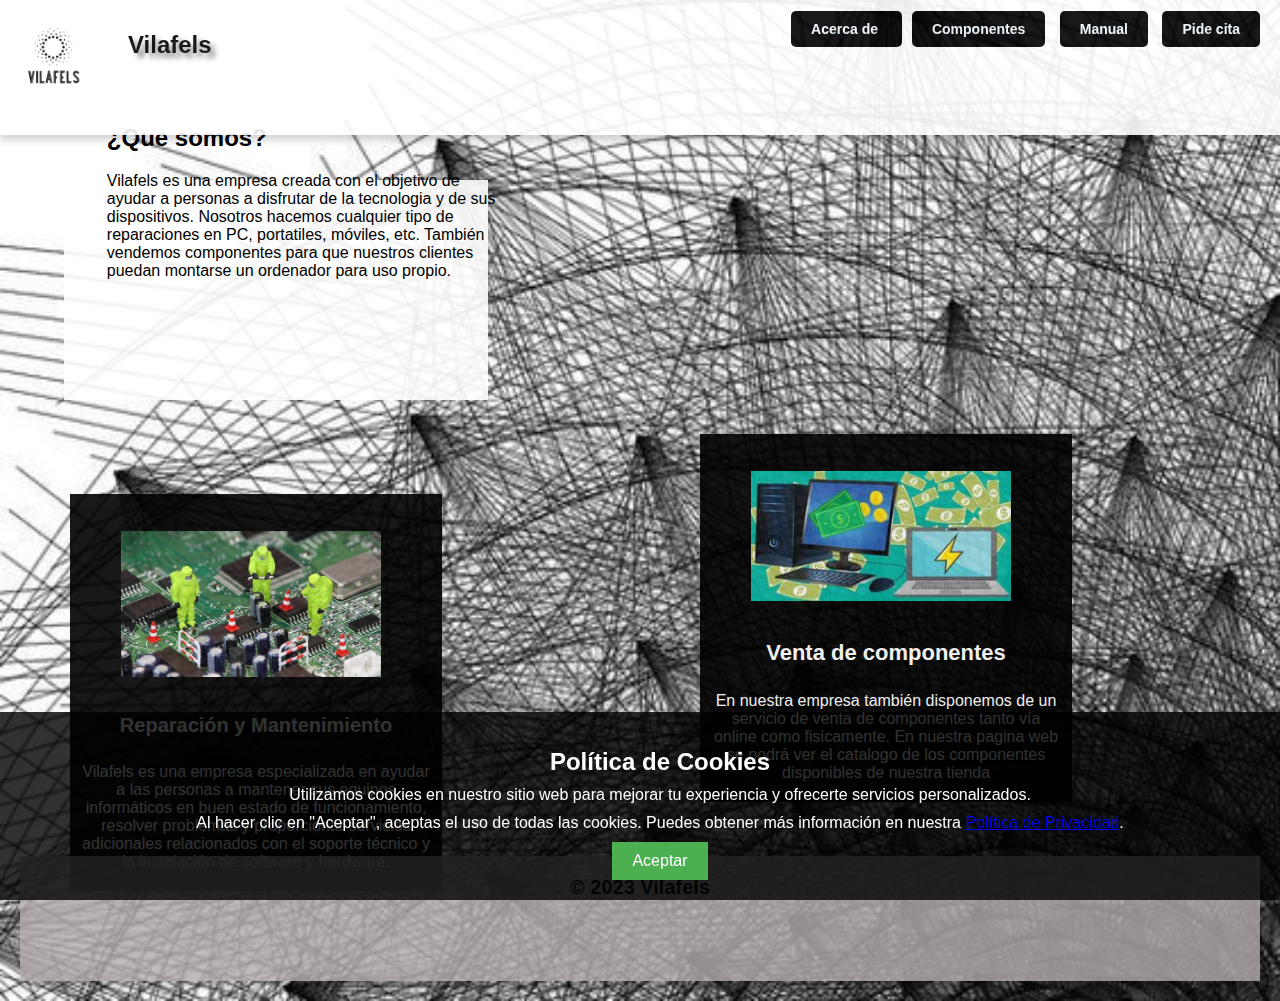
<file: index.html>
<!DOCTYPE html>
<html>
<head>
    <title>Vilafels - Página de empresa</title>
    <link rel="stylesheet" href="css/CSS.css">
    <meta charset="UTF-8">
    <title>Política de Cookies</title>
    <style>
        body {
            font-family: Arial, sans-serif;
            margin: 20px;
            z-index: 100000000;
        }

        h1 {
            font-size: 24px;
            margin-bottom: 10px;
            z-index: 100000000;
        }

        p {
            margin-bottom: 10px;
            z-index: 100000000;
        }

        .cookie-banner {
            position: fixed;
            bottom: 0;
            left: 0;
            width: 100%;
            background-color: rgba(0, 0, 0, 0.8);
            color: #fff;
            padding: 20px;
            text-align: center;
            z-index: 9999;
            z-index: 100000000;
        }
        .cookie-banner p {
            margin: 0 0 10px;
        }

        .cookie-banner button {
            background-color: #4caf50;
            color: #fff;
            border: none;
            padding: 10px 20px;
            font-size: 16px;
            cursor: pointer;
            z-index: 100000000;
        }
    
    </style>
</head>

<body>
    <div class="cookie-banner">
        <h1>Política de Cookies</h1>
        <p>Utilizamos cookies en nuestro sitio web para mejorar tu experiencia y ofrecerte servicios personalizados.</p>
        <p>Al hacer clic en "Aceptar", aceptas el uso de todas las cookies. Puedes obtener más información en nuestra <a href="politica.html">Política de Privacidad</a>.</p>
        <button onclick="acceptCookies()">Aceptar</button>
    </div>

    <script>
        function acceptCookies() {
            document.cookie = "cookies_accepted=true; expires=Thu, 31 Dec 2099 23:59:59 UTC; path=/";
            document.querySelector('.cookie-banner').style.display = 'none';
        }

        if (document.cookie.indexOf('cookies_accepted=true') === -1) {
            document.querySelector('.cookie-banner').style.display = 'block';
        }
    </script>
    <header>
        <img src="../img/logo.png" width="50px" >
        <h1 class="titulo">Vilafels</h1>
        <div class="button-container">
            <a href="acerca.html" class="button">Acerca de </a>
            <a href="componentes.html" class="button">Componentes</a>
            <a href="manual.html" class="button">Manual</a>
            <a href="https://docs.google.com/forms/d/e/1FAIpQLScEVuIniQUZm56j2W2OmTerSLw4I7gjItUtVFjIiXJKiz4-vQ/viewform?vc=0&c=0&w=1&flr=0" class="button">Pide cita</a>
        </div>
    </header>
 
<div class="texto">
</div>

<div class="paragrafo">
    <h2> ¿Que somos?</h2>
    <p>Vilafels es una empresa creada con el objetivo de ayudar a personas a disfrutar de la tecnologia y de sus dispositivos. Nosotros hacemos cualquier tipo de reparaciones en PC, portatiles, móviles, etc. También vendemos componentes para que nuestros clientes puedan montarse un ordenador para uso propio.</p>
</div>

<div class="reparacion">
    <img src="../img/Reparacion.png">
    <h2>Reparación y Mantenimiento</h2>
    <p>Vilafels es una empresa especializada en ayudar a las personas a mantener sus equipos informáticos en buen estado de funcionamiento, resolver problemas y proporcionar servicios adicionales relacionados con el soporte técnico y la instalación de software y hardware.</p>
</div>

<div class="venta">
    <img src="../img/venta1.png">
    <h2>Venta de componentes</h2>
    <p>En nuestra empresa también disponemos de un servicio de venta de componentes tanto vía online como fisicamente. En nuestra pagina web se podrá ver el catalogo de los componentes disponibles de nuestra tienda</p>
</div>

<div class="manual">
    <img src="../img/manual.png">
    <h2>Manual de errores</h2>
    <p>En Vilafels nos preocupamos por nuestros clientes, por eso hemos desarrollado un manual de errores comunes en PC para ayudarles a solucionar problemas de manera rápida y efectiva. Este manual es una herramienta útil para aquellos que desean resolver problemas menores en su equipo sin tener que recurrir a un técnico. </p>
</div>

<div class="Pie">
    <footer>
        &copy; 2023 Vilafels
    </footer>
</div>
</body>
</html>
</file>
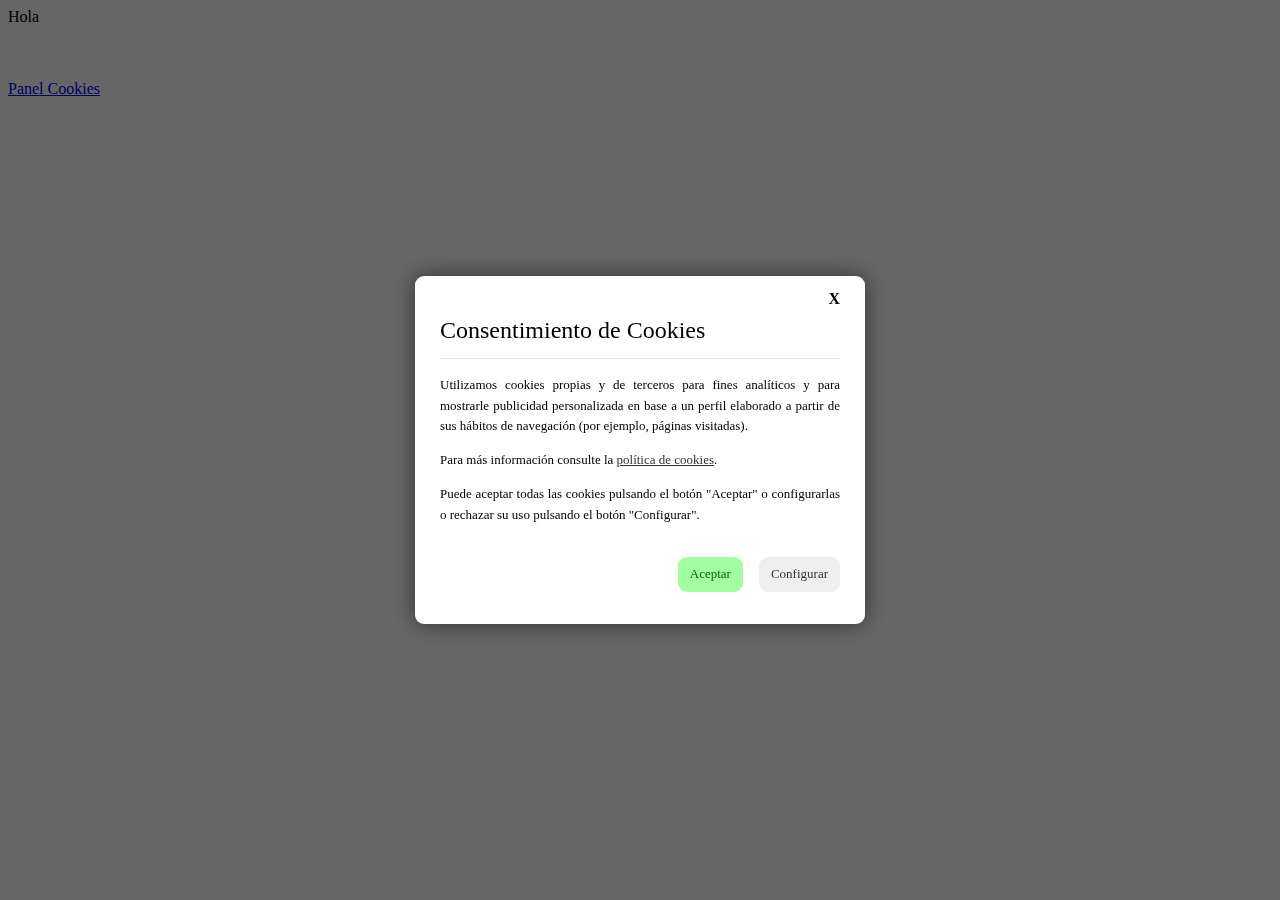
<file: cookies/index.html>
<!doctype html>
<html>
<head>
<meta charset="utf-8">
<title>Documento sin título</title>
	<link rel="stylesheet" href="pdcc.min.css">
<script charset="utf-8" src="pdcc.min.js"></script>
<script type="text/javascript">
PDCookieConsent.config({
"defaultLang" : "es",
"brand": {
"dev" : false,
"name": "PRUEBAS",
"url" : "https://localhost",
"websiteOwner" : "PRUEBAS"
},
"cookiePolicyLink": "http://localhost/cookies.php",
"hideModalIn": ["http://localhost/cookies.php"],
"styles": {
"primaryButton": {
"bgColor" : "#A1FFA1",
"txtColor": "#036900"
},
"secondaryButton": {
"bgColor" : "#EEEEEE",
"txtColor": "#333333"
}
}
});
</script>
</head>

<body>
	Hola<br>
<br>
<iframe width="560" height="315" src="https://www.youtube.com/embed/iGPCtHK292I" title="YouTube video player" frameborder="0" allow="accelerometer; autoplay; clipboard-write; encrypted-media; gyroscope; picture-in-picture" allowfullscreen></iframe><br>
<br>
<a href="#" class="pdcc-open-modal">Panel Cookies</a>
	
</body>
</html>
</file>
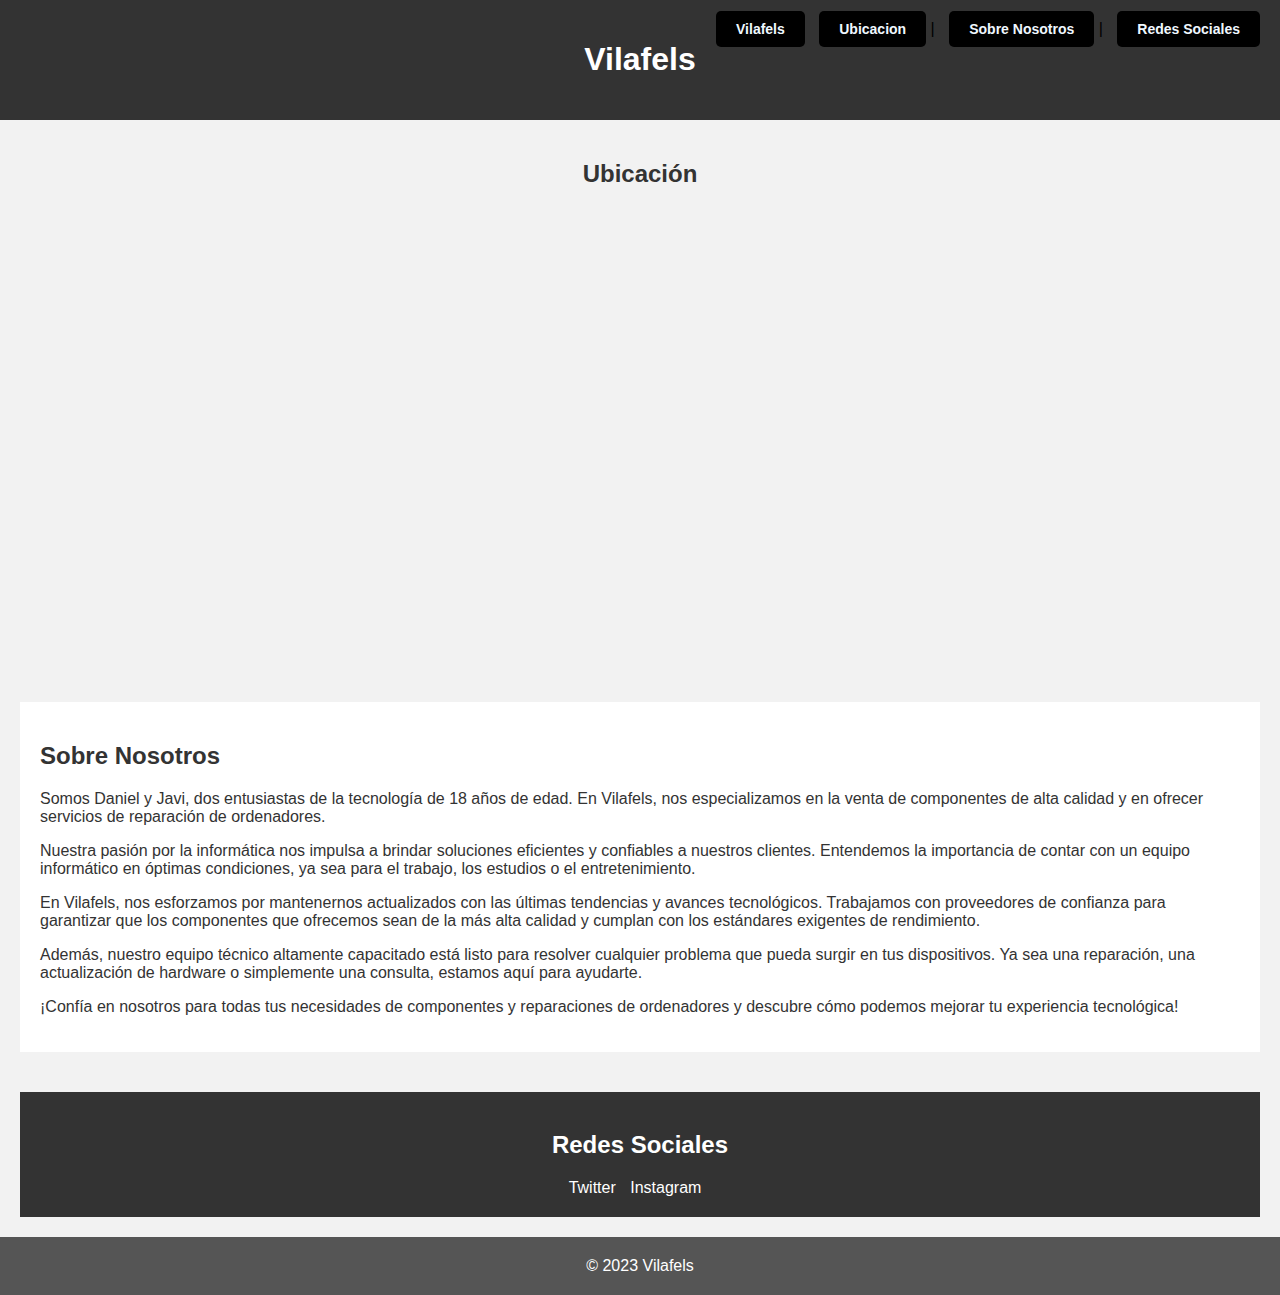
<file: acerca.html>
<!DOCTYPE html>
<html>
<head>
    <meta charset="UTF-8 ">
    <title>Vilafels - Página de empresa</title>
    <style>
        body {
            font-family: Arial, sans-serif;
            margin: 0;
            padding: 0;
            background-color: #f2f2f2;
        }

        header {
            background-color: #333;
            color: #fff;
            padding: 20px;
            text-align: center;
        }

        main {
            padding: 20px;
            text-align: center;
        }

        #location {
            margin-bottom: 40px;
        }

        #location h2 {
            color: #333;
        }

        #location img {
            max-width: 100%;
            height: auto;
        }

        #about {
            background-color: #fff;
            padding: 20px;
            margin-bottom: 40px;
            color: #333;
            text-align: left;
        }

        #social {
            background-color: #333;
            padding: 20px;
            color: #fff;
        }

        #social a {
            margin-right: 10px;
            color: #fff;
            text-decoration: none;
        }

        footer {
            background-color: #555;
            color: #fff;
            padding: 20px;
            text-align: center;
        }

        .button-container{
         position: absolute;
          top: 20px;
          right: 20px;
        }

        .button {
         background-color: black;
          color:aliceblue;
          padding: 10px 20px;
          border-radius: 5px;
          margin-left: 10px;
         font-size: 14px;
          font-weight: bold;
         text-decoration: solid;
        }

        .button:hover { 
    background-color: #fff;
    color: black;
    transition: 0.7s;
}

    @keyframes desplazar {
        from {
            transform: translateY(-100%);
            opacity: 0;
        }
        to {
            transform: translateY(0);
            opacity: 1;
        }
    }
       
    </style>
</head>
<body>
    <header>
        <h1><a href="index.html"></a>Vilafels</h1>
    </header>

    <nav class="button-container">
        <a href="https://vilafels.com/" class="button">Vilafels</a>
        <a href="#location" class="button">Ubicacion</a> |
        <a href="#about"  class="button">Sobre Nosotros</a> |
        <a href="#social" class="button">Redes Sociales</a>
    </nav>

    <main>
        <section id="location">
            <h2>Ubicación</h2>
            <iframe src="https://www.google.com/maps/embed?pb=!1m18!1m12!1m3!1d1498.3349665579613!2d2.0201006388624445!3d41.31604352247239!2m3!1f0!2f0!3f0!3m2!1i1024!2i768!4f13.1!3m3!1m2!1s0x12a49cf11e9f2715%3A0xe4e916355dad9e9a!2sAv.%20de%20la%20Generalitat%2C%2036%2C%2008840%20Viladecans%2C%20Barcelona!5e0!3m2!1ses!2ses!4v1683743242965!5m2!1ses!2ses" width="1000" height="450" style="border:0;" allowfullscreen="" loading="lazy" referrerpolicy="no-referrer-when-downgrade"></iframe>
        </div>
        </section>

        <section id="about">
            <h2>Sobre Nosotros</h2>
            <p>Somos Daniel y Javi, dos entusiastas de la tecnología de 18 años de edad. En Vilafels, nos especializamos en la venta de componentes de alta calidad y en ofrecer servicios de reparación de ordenadores.</p>
    <p>Nuestra pasión por la informática nos impulsa a brindar soluciones eficientes y confiables a nuestros clientes. Entendemos la importancia de contar con un equipo informático en óptimas condiciones, ya sea para el trabajo, los estudios o el entretenimiento.</p>
    <p>En Vilafels, nos esforzamos por mantenernos actualizados con las últimas tendencias y avances tecnológicos. Trabajamos con proveedores de confianza para garantizar que los componentes que ofrecemos sean de la más alta calidad y cumplan con los estándares exigentes de rendimiento.</p>
    <p>Además, nuestro equipo técnico altamente capacitado está listo para resolver cualquier problema que pueda surgir en tus dispositivos. Ya sea una reparación, una actualización de hardware o simplemente una consulta, estamos aquí para ayudarte.</p>
    <p>¡Confía en nosotros para todas tus necesidades de componentes y reparaciones de ordenadores y descubre cómo podemos mejorar tu experiencia tecnológica!</p>
        </section>

        <section id="social">
            <h2>Redes Sociales</h2>
            <div class="social-media">
                <a href="https://twitter.com/Vilafels_SL">Twitter</a>
                <a href="https://instagram.com/javiieritoo08">Instagram</a>
            </div>
        </section>
    </main>

    <footer>
        &copy; 2023 Vilafels
    </footer>
</body>
</html>
</file>
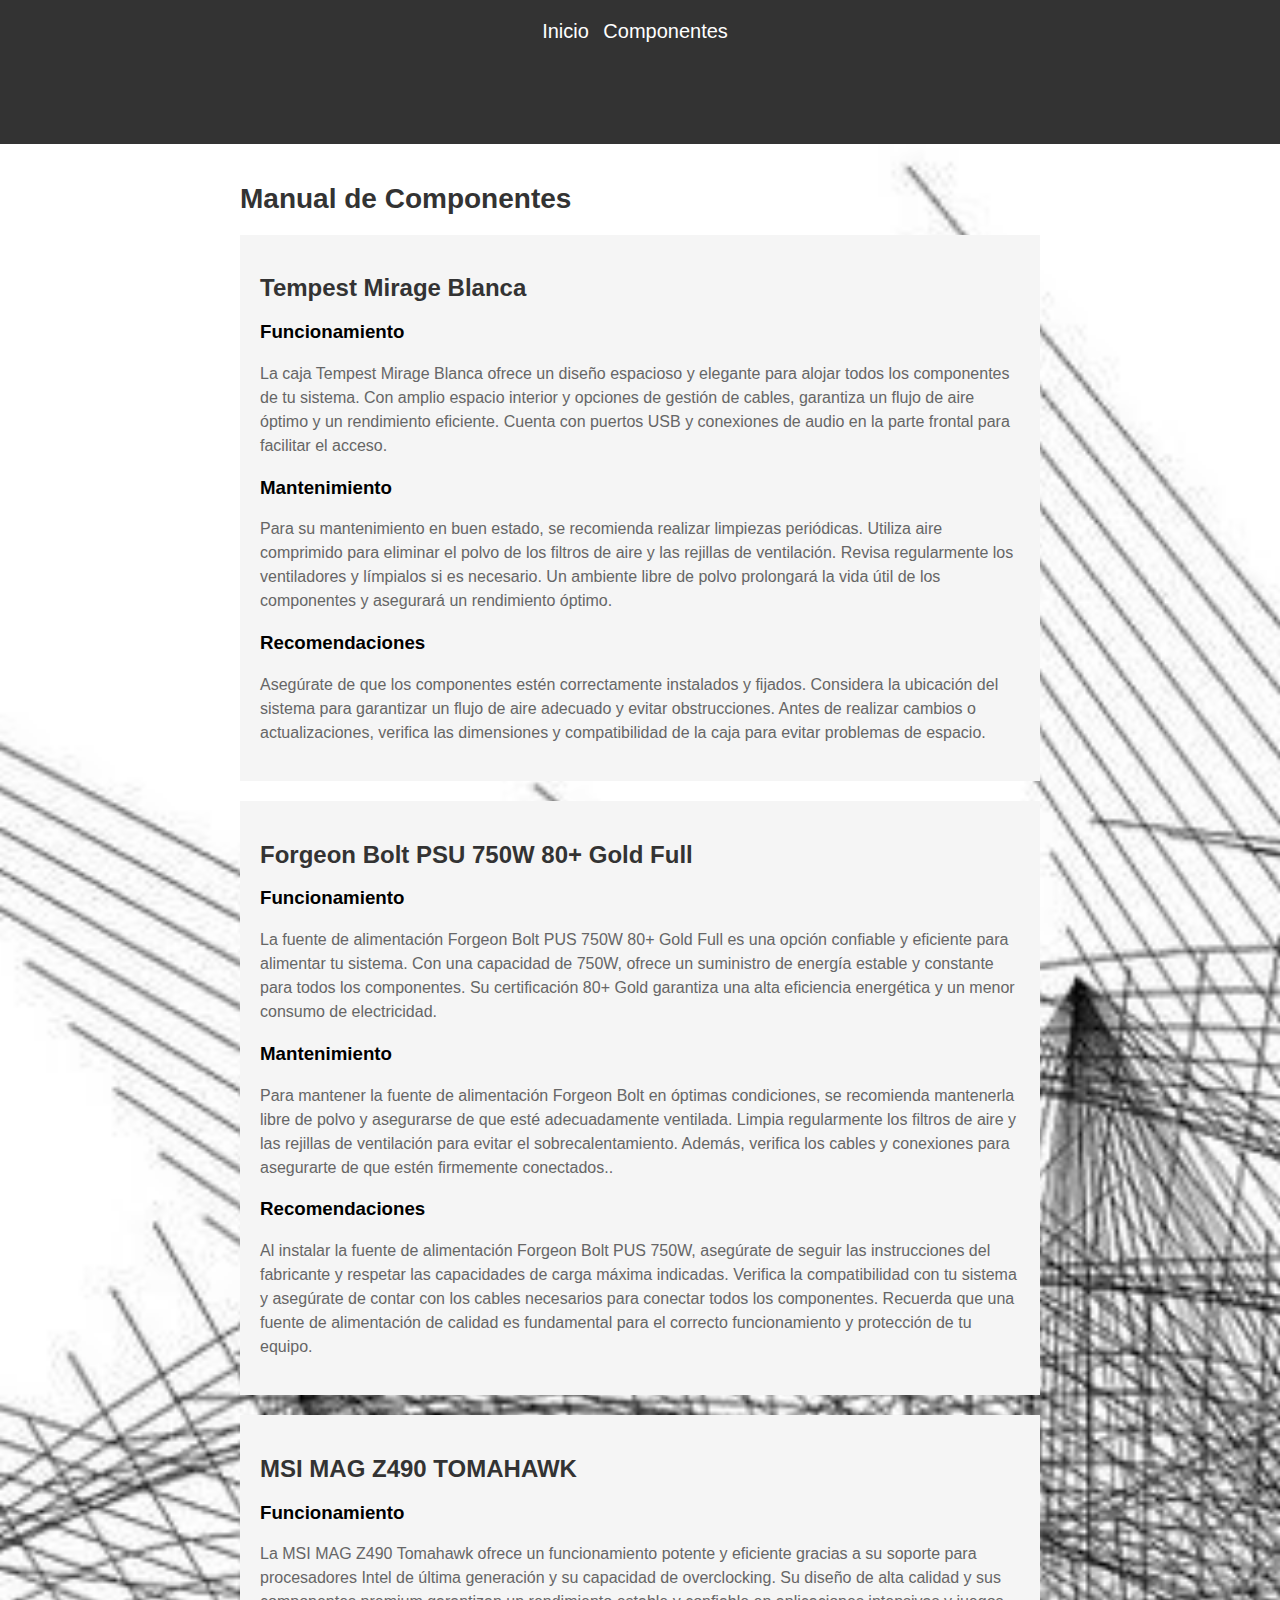
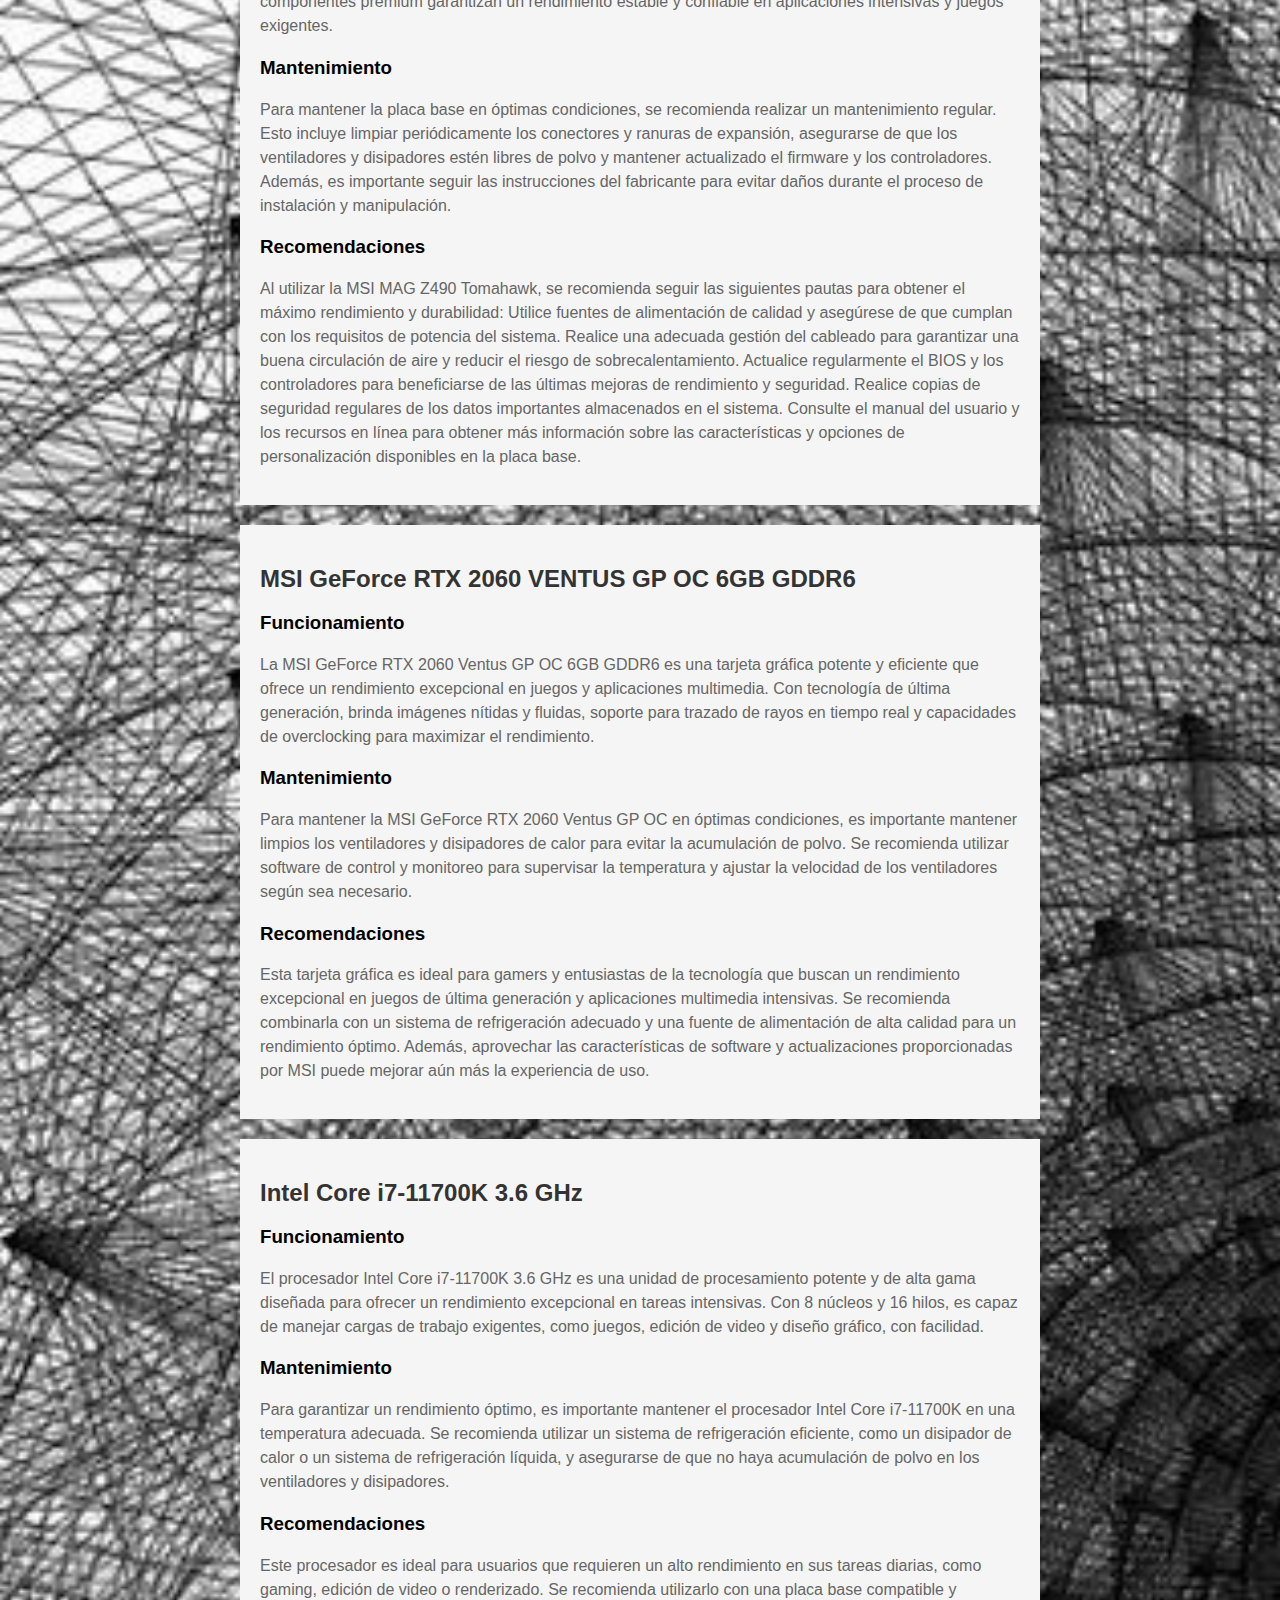
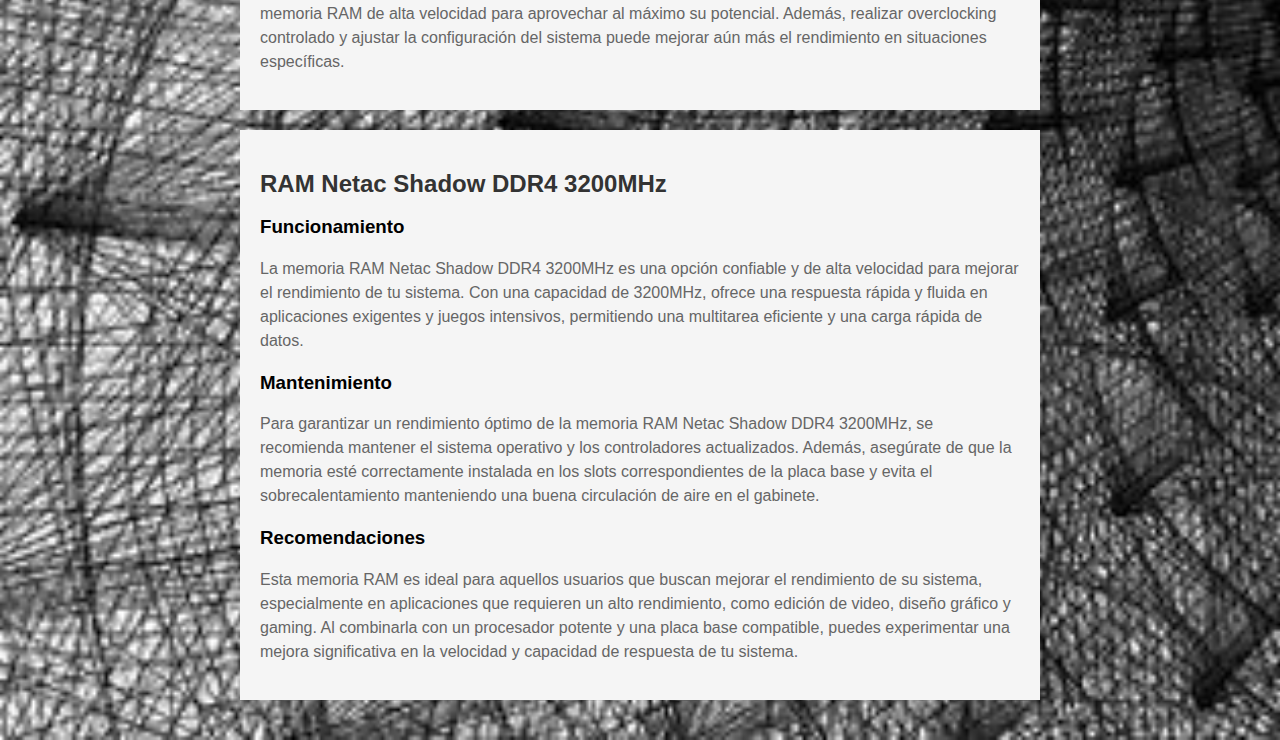
<file: manual.html>
<!DOCTYPE html>
<html>
<head>
    <meta charset="UTF-8 ">
    <title>Tu página web</title>
    <style>
        body {
            font-family: Arial, sans-serif;
            margin: 0;
            padding: 0;
        }

        header {
            background-color: #333;
            color: #fff;
            padding: 20px;
            text-align: center;
            position: relative;
        }

        header a {
            color: #fff;
            text-decoration: none;
            margin-right: 10px;
            font-size: 20px;
            display: inline-block;
            margin-bottom: 10px;
        }

        header a:last-child {
            margin-right: 0;
        }

        header a.back-to-top {
            position: absolute;
            top: 10px;
            right: 10px;
        }


        main {
            max-width: 800px;
            margin: 0 auto;
            padding: 20px;
        }

        h1 {
            color: #333;
            font-size: 28px;
            margin-bottom: 20px;
        }

        p {
            line-height: 1.5;
        }

        .component {
            background-color: #f5f5f5;
            padding: 20px;
            margin-bottom: 20px;
        }

        .component h2 {
            color: #333;
            font-size: 24px;
            margin-bottom: 10px;
        }

        .component p {
            color: #666;
        }

        .component .section {
            margin-bottom: 10px;
        }
        body{
         background-image: url(../img/fondo.jpg);
         background-size: cover;
         background-position: center;
         background-repeat: no-repeat;
         padding: 0%;
         margin: 0%;
    }

    </style>
</head>
<body>
    <header>
        <a href="index.html">Inicio</a>
        <a href="componentes.html">Componentes</a>
        <h1>Tu página web</h1>
        <nav>
            <!-- Menú de navegación -->
        </nav>
    </header>

    <main>
        <h1>Manual de Componentes</h1>

        <div class="component">
            <h2>Tempest Mirage Blanca</h2>
            <div class="section">
                <h3>Funcionamiento</h3>
                <p>La caja Tempest Mirage Blanca ofrece un diseño espacioso y elegante para alojar todos los componentes de tu sistema. Con amplio espacio interior y opciones de gestión de cables, garantiza un flujo de aire óptimo y un rendimiento eficiente. Cuenta con puertos USB y conexiones de audio en la parte frontal para facilitar el acceso.</p>
            </div>
            <div class="section">
                <h3>Mantenimiento</h3>
                <p>Para su mantenimiento en buen estado, se recomienda realizar limpiezas periódicas. Utiliza aire comprimido para eliminar el polvo de los filtros de aire y las rejillas de ventilación. Revisa regularmente los ventiladores y límpialos si es necesario. Un ambiente libre de polvo prolongará la vida útil de los componentes y asegurará un rendimiento óptimo.</p>
            </div>
            <div class="section">
                <h3>Recomendaciones</h3>
                <p>Asegúrate de que los componentes estén correctamente instalados y fijados. Considera la ubicación del sistema para garantizar un flujo de aire adecuado y evitar obstrucciones. Antes de realizar cambios o actualizaciones, verifica las dimensiones y compatibilidad de la caja para evitar problemas de espacio.</p>
            </div>
        </div>

        <div class="component">
            <h2>Forgeon Bolt PSU 750W 80+ Gold Full</h2>
            <div class="section">
                <h3>Funcionamiento</h3>
                <p>La fuente de alimentación Forgeon Bolt PUS 750W 80+ Gold Full es una opción confiable y eficiente para alimentar tu sistema. Con una capacidad de 750W, ofrece un suministro de energía estable y constante para todos los componentes. Su certificación 80+ Gold garantiza una alta eficiencia energética y un menor consumo de electricidad.</p>
            </div>
            <div class="section">
                <h3>Mantenimiento</h3>
                <p>Para mantener la fuente de alimentación Forgeon Bolt en óptimas condiciones, se recomienda mantenerla libre de polvo y asegurarse de que esté adecuadamente ventilada. Limpia regularmente los filtros de aire y las rejillas de ventilación para evitar el sobrecalentamiento. Además, verifica los cables y conexiones para asegurarte de que estén firmemente conectados..</p>
            </div>
            <div class="section">
                <h3>Recomendaciones</h3>
                <p> Al instalar la fuente de alimentación Forgeon Bolt PUS 750W, asegúrate de seguir las instrucciones del fabricante y respetar las capacidades de carga máxima indicadas. Verifica la compatibilidad con tu sistema y asegúrate de contar con los cables necesarios para conectar todos los componentes. Recuerda que una fuente de alimentación de calidad es fundamental para el correcto funcionamiento y protección de tu equipo.</p>
            </div>
        </div>

        <div class="component">
            <h2>MSI MAG Z490 TOMAHAWK</h2>
            <div class="section">
                <h3>Funcionamiento</h3>
                <p> La MSI MAG Z490 Tomahawk ofrece un funcionamiento potente y eficiente gracias a su soporte para procesadores Intel de última generación y su capacidad de overclocking. Su diseño de alta calidad y sus componentes premium garantizan un rendimiento estable y confiable en aplicaciones intensivas y juegos exigentes.</p>
            </div>
            <div class="section">
                <h3>Mantenimiento</h3>
                <p> Para mantener la placa base en óptimas condiciones, se recomienda realizar un mantenimiento regular. Esto incluye limpiar periódicamente los conectores y ranuras de expansión, asegurarse de que los ventiladores y disipadores estén libres de polvo y mantener actualizado el firmware y los controladores. Además, es importante seguir las instrucciones del fabricante para evitar daños durante el proceso de instalación y manipulación.</p>
            </div>
            <div class="section">
                <h3>Recomendaciones</h3>
                <p> Al utilizar la MSI MAG Z490 Tomahawk, se recomienda seguir las siguientes pautas para obtener el máximo rendimiento y durabilidad:

                    Utilice fuentes de alimentación de calidad y asegúrese de que cumplan con los requisitos de potencia del sistema.
                    Realice una adecuada gestión del cableado para garantizar una buena circulación de aire y reducir el riesgo de sobrecalentamiento.
                    Actualice regularmente el BIOS y los controladores para beneficiarse de las últimas mejoras de rendimiento y seguridad.
                    Realice copias de seguridad regulares de los datos importantes almacenados en el sistema.
                    Consulte el manual del usuario y los recursos en línea para obtener más información sobre las características y opciones de personalización disponibles en la placa base.</p>
            </div>
        </div>
        <div class="component">
            <h2>MSI GeForce RTX 2060 VENTUS GP OC 6GB GDDR6</h2>
            <div class="section">
                <h3>Funcionamiento</h3>
                <p>La MSI GeForce RTX 2060 Ventus GP OC 6GB GDDR6 es una tarjeta gráfica potente y eficiente que ofrece un rendimiento excepcional en juegos y aplicaciones multimedia. Con tecnología de última generación, brinda imágenes nítidas y fluidas, soporte para trazado de rayos en tiempo real y capacidades de overclocking para maximizar el rendimiento.</p>
            </div>
            <div class="section">
                <h3>Mantenimiento</h3>
                <p>Para mantener la MSI GeForce RTX 2060 Ventus GP OC en óptimas condiciones, es importante mantener limpios los ventiladores y disipadores de calor para evitar la acumulación de polvo. Se recomienda utilizar software de control y monitoreo para supervisar la temperatura y ajustar la velocidad de los ventiladores según sea necesario.</p>
            </div>
            <div class="section">
                <h3>Recomendaciones</h3>
                <p>  Esta tarjeta gráfica es ideal para gamers y entusiastas de la tecnología que buscan un rendimiento excepcional en juegos de última generación y aplicaciones multimedia intensivas. Se recomienda combinarla con un sistema de refrigeración adecuado y una fuente de alimentación de alta calidad para un rendimiento óptimo. Además, aprovechar las características de software y actualizaciones proporcionadas por MSI puede mejorar aún más la experiencia de uso.</p>
            </div>
        </div>
        <div class="component">
            <h2>Intel Core i7-11700K 3.6 GHz</h2>
            <div class="section">
                <h3>Funcionamiento</h3>
                <p>El procesador Intel Core i7-11700K 3.6 GHz es una unidad de procesamiento potente y de alta gama diseñada para ofrecer un rendimiento excepcional en tareas intensivas. Con 8 núcleos y 16 hilos, es capaz de manejar cargas de trabajo exigentes, como juegos, edición de video y diseño gráfico, con facilidad.</p>
            </div>
            <div class="section">
                <h3>Mantenimiento</h3>
                <p> Para garantizar un rendimiento óptimo, es importante mantener el procesador Intel Core i7-11700K en una temperatura adecuada. Se recomienda utilizar un sistema de refrigeración eficiente, como un disipador de calor o un sistema de refrigeración líquida, y asegurarse de que no haya acumulación de polvo en los ventiladores y disipadores.</p>
            </div>
            <div class="section">
                <h3>Recomendaciones</h3>
                <p>  Este procesador es ideal para usuarios que requieren un alto rendimiento en sus tareas diarias, como gaming, edición de video o renderizado. Se recomienda utilizarlo con una placa base compatible y memoria RAM de alta velocidad para aprovechar al máximo su potencial. Además, realizar overclocking controlado y ajustar la configuración del sistema puede mejorar aún más el rendimiento en situaciones específicas.</p>
            </div> 
        </div>
        <div class="component">
            <h2>RAM Netac Shadow DDR4 3200MHz</h2>
            <div class="section">
                <h3>Funcionamiento</h3>
                <p> La memoria RAM Netac Shadow DDR4 3200MHz es una opción confiable y de alta velocidad para mejorar el rendimiento de tu sistema. Con una capacidad de 3200MHz, ofrece una respuesta rápida y fluida en aplicaciones exigentes y juegos intensivos, permitiendo una multitarea eficiente y una carga rápida de datos.</p>
            </div>
            <div class="section">
                <h3>Mantenimiento</h3>
                <p> Para garantizar un rendimiento óptimo de la memoria RAM Netac Shadow DDR4 3200MHz, se recomienda mantener el sistema operativo y los controladores actualizados. Además, asegúrate de que la memoria esté correctamente instalada en los slots correspondientes de la placa base y evita el sobrecalentamiento manteniendo una buena circulación de aire en el gabinete.</p>
            </div>
            <div class="section">
                <h3>Recomendaciones</h3>
                <p>   Esta memoria RAM es ideal para aquellos usuarios que buscan mejorar el rendimiento de su sistema, especialmente en aplicaciones que requieren un alto rendimiento, como edición de video, diseño gráfico y gaming. Al combinarla con un procesador potente y una placa base compatible, puedes experimentar una mejora significativa en la velocidad y capacidad de respuesta de tu sistema.</p>
            </div>
</file>
<file: css/CSS.css>
body {
    background-image: url(../img/fondo.jpg);
    background-size: cover;
    background-position: center;
    background-repeat: no-repeat;
    padding: 0%;
    margin: 0%;
}

.button-container {
    position: absolute;
    top: 20px;
    right: 20px;
}

.button {
    background-color: black;
    color: aliceblue;
    padding: 10px 20px;
    border-radius: 5px;
    margin-left: 10px;
    font-size: 14px;
    font-weight: bold;
    text-decoration: solid;
}

header {
    background-color: white;
    opacity: 90%;
    padding: 20px;
    box-shadow: 0px 5px 8px rgba(0, 0, 0, 0.2);
    position: fixed;
    top: 0;
    left: 0;
    width: 100%;
    height: 15%;
    box-sizing: border-box;
    animation-duration: 1s;
    z-index: 9999;
}

.titulo {
    position: absolute;
    top: 15px;
    left: 10%;
    text-shadow: 5px 5px 5px rgba(0, 0, 0, 0.5);
}

.button:hover {
    background-color: #fff;
    color: black;
    transition: 0.7s;
}

@keyframes desplazar {
    from {
        transform: translateY(-100%);
        opacity: 0;
    }

    to {
        transform: translateY(0);
        opacity: 1;
    }
}

.texto {
    position: absolute;
    left: 5%;
    top: 20%;
    width: 30%;
    height: 180px;
    background-color: #fff;
    padding: 20px;
    opacity: 90%;
}

.paragrafo {
    color: black;
    text-align: left;
    margin-left: 7%;
    margin-right: 2%;
    margin-top: 10%;
    margin-bottom: -15%;
    max-width: 400px;
    position: relative;
    z-index: 1;
}

img {
    width: 70px;
    margin-right: 10px;
}

.reparacion {
    background-color: black;
    opacity: 90%;
    display: flex;
    flex-direction: column;
    align-items: center;
    text-align: center;
    width: 30%;
    margin-top: 400px;
    margin-left: 50px;
}

.reparacion img {
    width: 70%;
    max-width: 500%;
    height: auto;
    margin-bottom: 20px;
    margin-top: 10%;
}

.reparacion h2 {
    color: #fff;
    font-size: 20px;
    font-weight: bold;
    margin-bottom: 10px;
    margin-left: 3%;
    margin-right: 3%;
}

.reparacion p {
    color: #fff;
    font-size: 16px;
    margin-bottom: 20px;
    margin-left: 3%;
    margin-right: 3%;
}

.venta {
    background-color: black;
    opacity: 90%;
    display: flex;
    flex-direction: column;
    align-items: center;
    text-align: center;
    width: 30%;
    margin-top: -457px;
    margin-left: 680px;
}

.venta img {
    width: 70%;
    max-width: 500%;
    height: auto;
    margin-bottom: 20px;
    margin-top: 10%;
}

.venta h2 {
    color: #fff;
    font-size: 22px;
    font-weight: bold;
    margin-bottom: 10px;
    margin-left: 3%;
    margin-right: 3%;
    margin-top: 5%;
}

.venta p {
    color: #fff;
    font-size: 16px;
    margin-bottom: 20px;
    margin-left: 3%;
    margin-right: 3%;
}

.manual {
    background-color: black;
    opacity: 90%;
    display: flex;
    flex-direction: column;
    align-items: center;
    text-align: center;
    width: 30%;
    margin-top: -436px;
    margin-left: 1300px;
    margin-bottom: 50px;
}

.manual img {
    width: 60%;
    max-width: 500%;
    height: auto;
    margin-bottom: 20px;
    margin-top: 10%;
}

.manual h2 {
    color: #fff;
    font-size: 22px;
    font-weight: bold;
    margin-bottom: 10px;
    margin-left: 3%;
    margin-right: 3%;
    margin-top: 5%;
}

.manual p {
    color: #fff;
    font-size: 16px;
    margin-bottom: 20px;
    margin-left: 3%;
    margin-right: 3%;
}

.Pie {
    background-color: rgb(180, 173, 173);
    padding: 20px;
    opacity: 80%;
    box-shadow: 0px 5px 8px rgba(0, 0, 0, 0.2);
    width: 100%;
    height: 125px;
    box-sizing: border-box;
    animation-duration: 1s;
    z-index: 9999;
    left: 0;
    right: 0;
    font-size: 20px;
    font-weight: bold;
    text-align: center;
}
</file>
<file: cookies/pdcc.min.css>
/*
MIT License

"PD Cookie Consent" v1.4.7
Copyright (c) 2020 PRIVACY DRIVER SL

Permission is hereby granted, free of charge, to any person obtaining a copy
of this software and associated documentation files (the "Software"), to deal
in the Software without restriction, including without limitation the rights
to use, copy, modify, merge, publish, distribute, sublicense, and/or sell
copies of the Software, and to permit persons to whom the Software is
furnished to do so, subject to the following conditions:

The above copyright notice and this permission notice shall be included in all
copies or substantial portions of the Software.

THE SOFTWARE IS PROVIDED "AS IS", WITHOUT WARRANTY OF ANY KIND, EXPRESS OR
IMPLIED, INCLUDING BUT NOT LIMITED TO THE WARRANTIES OF MERCHANTABILITY,
FITNESS FOR A PARTICULAR PURPOSE AND NONINFRINGEMENT. IN NO EVENT SHALL THE
AUTHORS OR COPYRIGHT HOLDERS BE LIABLE FOR ANY CLAIM, DAMAGES OR OTHER
LIABILITY, WHETHER IN AN ACTION OF CONTRACT, TORT OR OTHERWISE, ARISING FROM,
OUT OF OR IN CONNECTION WITH THE SOFTWARE OR THE USE OR OTHER DEALINGS IN THE
SOFTWARE.
*/
sup.pdcc-info-badge{top:-.5em;position:relative;padding:0 5px 1px;font-size:75%;line-height:0;vertical-align:baseline;border-radius:50%;color:#1a1a1a;background:#e6e6e6;text-align:center}div#pdcc-message-container{z-index:999998;position:fixed;bottom:0;width:100%;background-color:#fff5cc;text-align:center}div#pdcc-message-container p{padding-top:18px;font-size:13px}div#pdcc-message-container p span#pdcc-message-accept{display:inline-block;color:#000;background-color:#b3ffb3}div#pdcc-message-container p span#pdcc-message-config{display:inline-block;color:#000;background-color:#d9d9d9}div#pdcc-message-container p span.pdcc-message-btn{padding:4px 7px 7px;margin-left:10px;border-radius:9px;text-align:center;text-decoration:none;font-size:13px}div#pdcc-message-container p span:hover{text-decoration:none}div#pdcc-message-container span#pdcc-message-accept-mvl,div#pdcc-message-container span#pdcc-message-config-mvl{display:none}div#pdcc-message-container span.pdcc-message-btn{padding:4px 7px 7px;margin-left:10px;border-radius:9px;text-align:center;text-decoration:none;font-size:13px}div#pdcc-message-container span:hover{cursor:pointer}#pdcc-modal-bg{position:fixed;z-index:999998;top:0;bottom:0;left:0;right:0;display:flex;align-items:center;justify-content:center;padding:22px 0;background-color:rgba(0,0,0,.6)}#pdcc-modal-bg #pdcc-modal-container{z-index:999999;width:400px;padding:10px 25px 32px;box-shadow:0 0 22px 0 rgba(0,0,0,.54);border-radius:9px;background-color:#fff;line-height:1.6}#pdcc-modal-bg #pdcc-modal-container #pdcc-modal-header div#pdcc-close-modal{float:right;text-decoration:none;font-weight:700}#pdcc-modal-bg #pdcc-modal-container #pdcc-modal-header div#pdcc-close-modal:hover{cursor:pointer}#pdcc-modal-bg #pdcc-modal-container #pdcc-modal-header p.title{clear:both;padding-bottom:8px;margin-bottom:16px;border-bottom:1px solid rgba(0,0,0,.1);font-size:24px}#pdcc-modal-bg #pdcc-modal-container p{margin-top:0;margin-bottom:13px;text-align:justify;font-size:13px}#pdcc-modal-bg #pdcc-modal-container a{color:#333}#pdcc-modal-bg #pdcc-modal-container a.pdcc-link-cp{text-decoration:underline}#pdcc-modal-bg #pdcc-modal-container .pdcc-btn{display:inline-block;padding:7px 12px;border-radius:9px;text-align:center;text-decoration:none;font-size:13px}#pdcc-modal-bg #pdcc-modal-container .pdcc-btn:hover{cursor:pointer}#pdcc-modal-bg #pdcc-modal-container div#pdcc-modal-body{overflow:auto}#pdcc-modal-bg #pdcc-modal-container div#pdcc-modal-body div#pdcc-modal-info.actived{display:block}#pdcc-modal-bg #pdcc-modal-container div#pdcc-modal-body div#pdcc-modal-info.disabled{overflow:hidden;display:none}#pdcc-modal-bg #pdcc-modal-container div#pdcc-modal-body div#pdcc-modal-info #pdcc-modal-acceptance{margin-top:32px;text-align:right}#pdcc-modal-bg #pdcc-modal-container div#pdcc-modal-body div#pdcc-modal-info #pdcc-modal-acceptance div#pdcc-modal-accept{color:#000;background-color:#9f9}#pdcc-modal-bg #pdcc-modal-container div#pdcc-modal-body div#pdcc-modal-info #pdcc-modal-acceptance div#pdcc-modal-config{margin-left:12px;color:#000;background-color:#ccc}#pdcc-modal-bg #pdcc-modal-container div#pdcc-modal-body div#pdcc-modal-settings{text-align:right}#pdcc-modal-bg #pdcc-modal-container div#pdcc-modal-body div#pdcc-modal-settings.actived{display:block}#pdcc-modal-bg #pdcc-modal-container div#pdcc-modal-body div#pdcc-modal-settings.disabled{overflow:hidden;display:none}#pdcc-modal-bg #pdcc-modal-container div#pdcc-modal-body div#pdcc-modal-settings p{margin-bottom:10px}#pdcc-modal-bg #pdcc-modal-container div#pdcc-modal-body div#pdcc-modal-settings p span#pdcc-modal-goback:hover{cursor:pointer}#pdcc-modal-bg #pdcc-modal-container div#pdcc-modal-body div#pdcc-modal-settings div#pdcc-modal-accept-all{color:#000;background-color:#9f9}#pdcc-modal-bg #pdcc-modal-container div#pdcc-modal-body div#pdcc-modal-settings div#pdcc-modal-deny-all{margin-left:12px;color:#000;background-color:#ccc}#pdcc-modal-bg #pdcc-modal-container div#pdcc-modal-body div#pdcc-modal-settings div#pdcc-modal-save-settings{margin-top:7px;color:#000;background-color:#ccc}#pdcc-modal-bg #pdcc-modal-container div#pdcc-modal-body div#pdcc-modal-settings #pdcc-modal-services{overflow:auto;height:193px;padding:0 15px;margin:22px 0 12px;border-radius:9px;border:1px solid rgba(0,0,0,.1)}#pdcc-modal-bg #pdcc-modal-container div#pdcc-modal-body div#pdcc-modal-settings #pdcc-modal-services::-webkit-scrollbar{width:5px}#pdcc-modal-bg #pdcc-modal-container div#pdcc-modal-body div#pdcc-modal-settings #pdcc-modal-services::-webkit-scrollbar-track{background:#f1f1f1}#pdcc-modal-bg #pdcc-modal-container div#pdcc-modal-body div#pdcc-modal-settings #pdcc-modal-services::-webkit-scrollbar-thumb{background:#888}#pdcc-modal-bg #pdcc-modal-container div#pdcc-modal-body div#pdcc-modal-settings #pdcc-modal-services::-webkit-scrollbar-thumb:hover{background:#555}#pdcc-modal-bg #pdcc-modal-container div#pdcc-modal-body div#pdcc-modal-settings #pdcc-modal-services p{margin:0;padding:8px 0;font-size:12px}#pdcc-modal-bg #pdcc-modal-container div#pdcc-modal-body div#pdcc-modal-settings #pdcc-modal-services p:not(:last-child){border-bottom:1px solid rgba(0,0,0,.1)}#pdcc-modal-bg #pdcc-modal-container div#pdcc-modal-body div#pdcc-modal-settings #pdcc-modal-services p label.pdcc-btn-switch{position:relative;top:2px;display:inline-block;width:40px;height:19px;margin:0 9px 0 0}#pdcc-modal-bg #pdcc-modal-container div#pdcc-modal-body div#pdcc-modal-settings #pdcc-modal-services p label.pdcc-btn-switch input{opacity:0;width:0;height:0}#pdcc-modal-bg #pdcc-modal-container div#pdcc-modal-body div#pdcc-modal-settings #pdcc-modal-services p label.pdcc-btn-switch input:disabled+.pdcc-btn-slider{background-color:#d9d9d9;cursor:not-allowed}#pdcc-modal-bg #pdcc-modal-container div#pdcc-modal-body div#pdcc-modal-settings #pdcc-modal-services p label.pdcc-btn-switch input:checked+.pdcc-btn-slider{background-color:#0f0}#pdcc-modal-bg #pdcc-modal-container div#pdcc-modal-body div#pdcc-modal-settings #pdcc-modal-services p label.pdcc-btn-switch input:checked:disabled+.pdcc-btn-slider{background-color:#9f9;cursor:not-allowed}#pdcc-modal-bg #pdcc-modal-container div#pdcc-modal-body div#pdcc-modal-settings #pdcc-modal-services p label.pdcc-btn-switch input:focus+.pdcc-btn-slider{box-shadow:0 0 1px #0f0}#pdcc-modal-bg #pdcc-modal-container div#pdcc-modal-body div#pdcc-modal-settings #pdcc-modal-services p label.pdcc-btn-switch input:checked+.pdcc-btn-slider:before{transform:translateX(18px)}#pdcc-modal-bg #pdcc-modal-container div#pdcc-modal-body div#pdcc-modal-settings #pdcc-modal-services p label.pdcc-btn-switch span.pdcc-btn-slider{position:absolute;top:0;bottom:0;left:0;right:0;transition:.4s;border-radius:34px;background-color:#b3b3b3;cursor:pointer}#pdcc-modal-bg #pdcc-modal-container div#pdcc-modal-body div#pdcc-modal-settings #pdcc-modal-services p label.pdcc-btn-switch span.pdcc-btn-slider:before{content:"";position:absolute;bottom:3px;left:4px;transition:.4s;width:14px;height:14px;border-radius:50%;background-color:#fff}#pdcc-modal-bg #pdcc-modal-container div#pdcc-modal-body div#pdcc-modal-settings #pdcc-modal-services p span.pdcc-service-desc{color:#666}#pdcc-modal-bg #pdcc-modal-container div#pdcc-modal-body div#pdcc-modal-settings #pdcc-modal-services p sup.pdcc-new-service{top:-.5em;position:relative;color:#e74f3d;font-size:75%;line-height:0;vertical-align:baseline}#pdcc-modal-bg #pdcc-modal-container div#pdcc-modal-footer{margin:22px 0 0;padding-top:12px;border-top:1px solid rgba(0,0,0,.1)}#pdcc-modal-bg #pdcc-modal-container div#pdcc-modal-footer p{font-size:12px}#pdcc-modal-bg #pdcc-modal-container div#pdcc-modal-footer p.pow{float:right;margin-bottom:0}#pdcc-modal-bg #pdcc-modal-container div#pdcc-modal-footer p a{font-weight:700;text-decoration:none}#pdcc-modal-bg #pdcc-modal-container div#pdcc-modal-footer p a.pdcc-red{color:#e74f3d}@media (max-width:768px){div#pdcc-message-container{padding-left:10px;padding-right:10px}div#pdcc-message-container p{margin-bottom:7px}div#pdcc-message-container p a#pdcc-message-accept,div#pdcc-message-container p a#pdcc-message-config{display:none}div#pdcc-message-container a#pdcc-message-accept-mvl{display:inline-block;color:#000;background-color:#b3ffb3}div#pdcc-message-container a#pdcc-message-config-mvl{display:inline-block;color:#000;background-color:#d9d9d9}div#pdcc-message-container a.pdcc-message-btn{margin-bottom:12px}#pdcc-modal-bg #pdcc-modal-container{overflow:auto;height:auto;max-height:460px;margin-left:8px;margin-right:8px}#pdcc-modal-bg #pdcc-modal-container a.pdcc-btn,#pdcc-modal-bg #pdcc-modal-container p{font-size:12px}#pdcc-modal-bg #pdcc-modal-container div#pdcc-modal-body div#pdcc-modal-info #pdcc-modal-acceptance{margin-top:32px;text-align:center}#pdcc-modal-bg #pdcc-modal-container div#pdcc-modal-body div#pdcc-modal-settings{text-align:center}#pdcc-modal-bg #pdcc-modal-container div#pdcc-modal-body div#pdcc-modal-settings a#pdcc-modal-deny-all{margin-left:7px}#pdcc-modal-bg #pdcc-modal-container div#pdcc-modal-body div#pdcc-modal-settings a#pdcc-modal-save-settings{margin-top:0}#pdcc-modal-bg #pdcc-modal-container div#pdcc-modal-footer{margin:22px 0 12px;padding-top:15px}#pdcc-modal-bg #pdcc-modal-container div#pdcc-modal-footer p{display:block;text-align:center;font-size:11px}#pdcc-modal-bg #pdcc-modal-container div#pdcc-modal-footer p.pow{float:none;margin-bottom:5px}}
</file>
